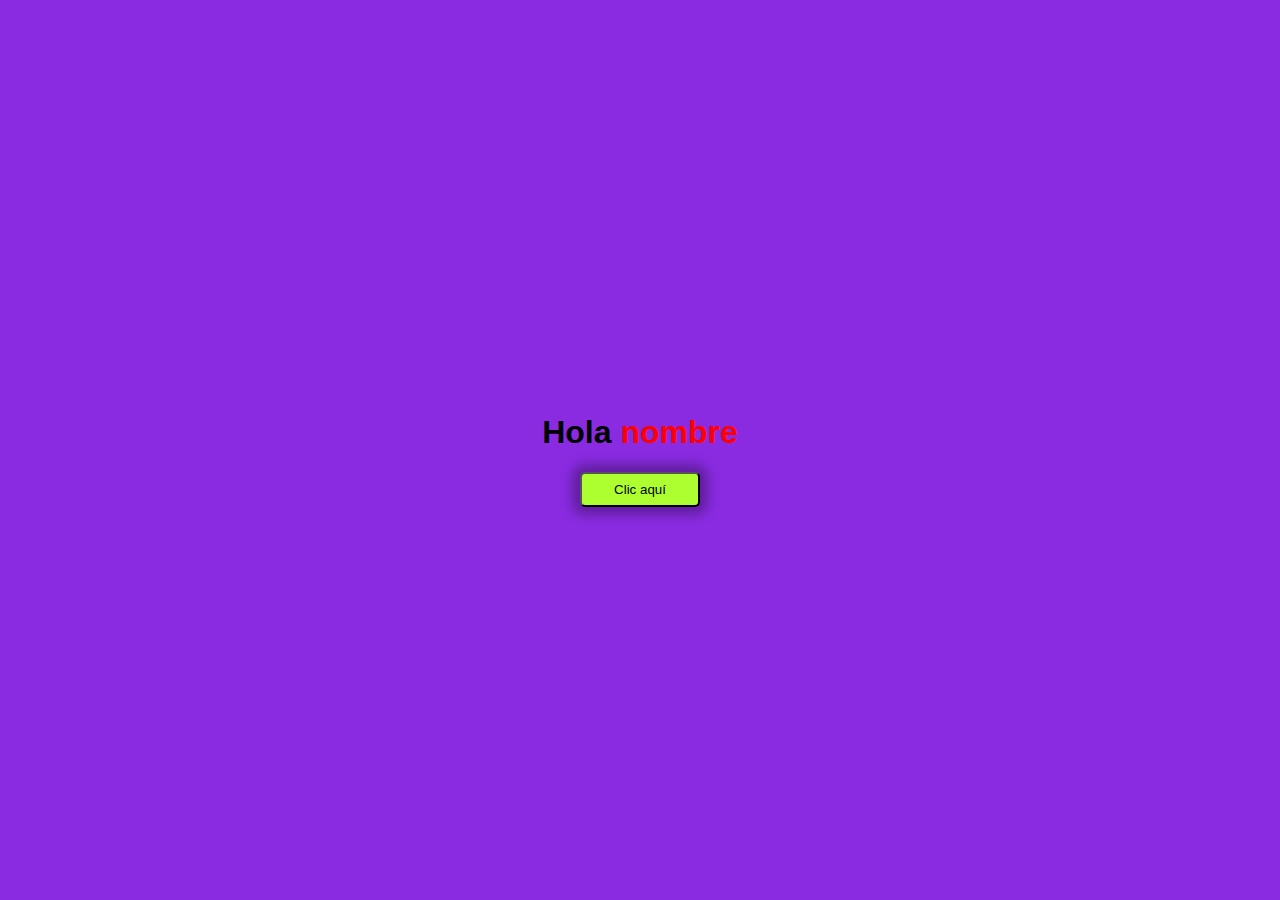
<file: 01-HelloApp/index.html>
<!DOCTYPE html>
<html lang="en">
    <head>
        <meta charset="UTF-8">
        <meta name="viewport" content="width=device-width, initial-scale=1.0">
        <title>Hello Application</title>
        <link rel="stylesheet" href="./styles.css">
    </head>
    <body>
        <div class="container">
            <h1>Hola <span id="content">nombre </span></h1>
            <button>Clic aquí</button>
        </div>


        <script src="./script.js"></script>
    </body>
</html>
</file>
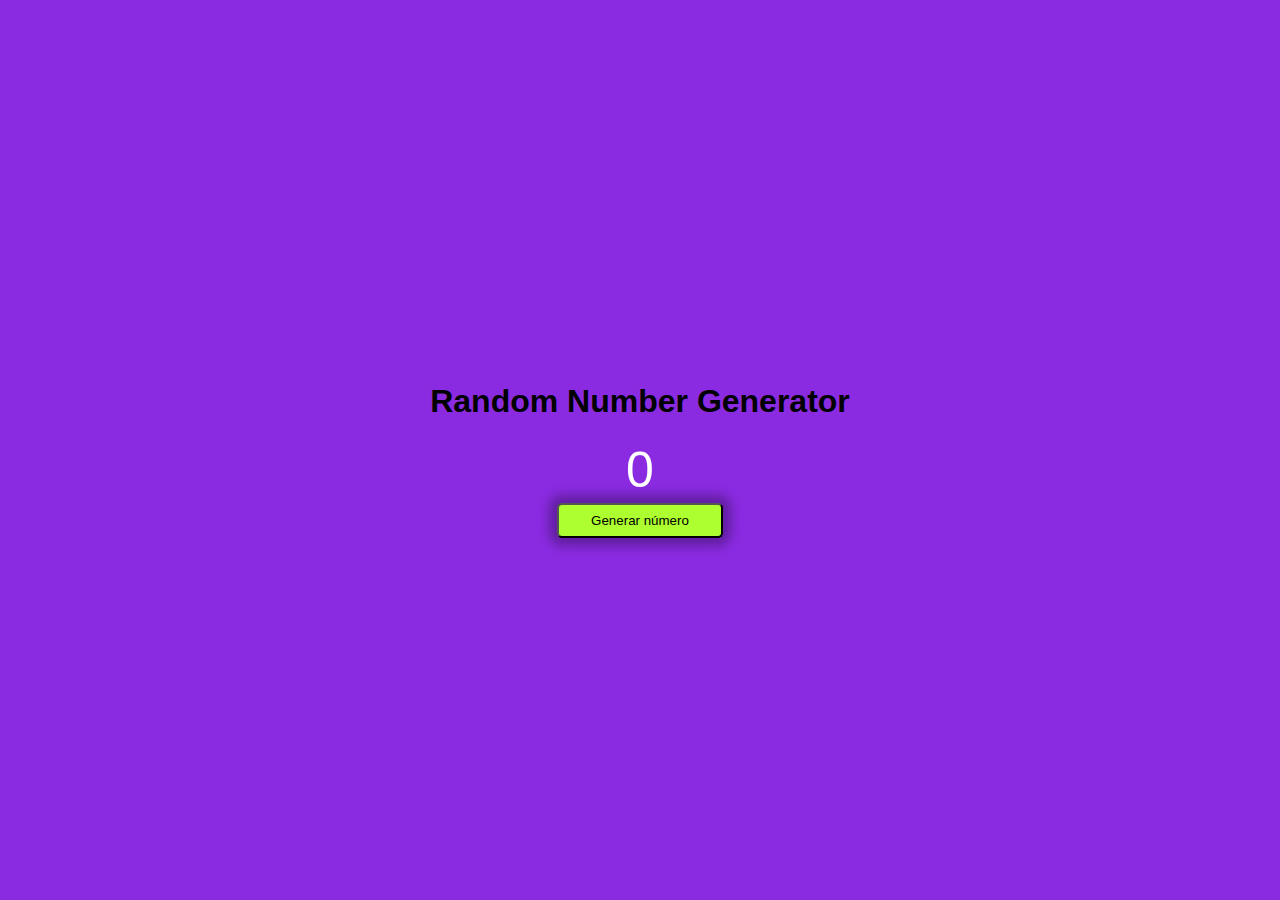
<file: 02-RandomNumberGenerator/index.html>
<!DOCTYPE html>
<html lang="en">
    <head>
        <meta charset="UTF-8">
        <meta name="viewport" content="width=device-width, initial-scale=1.0">
        <title>Random Number Generator</title>
        <link rel="stylesheet" href="./style.css">
    </head>
    <body>

        <div class="container">
            <h1> Random Number Generator</h1>
            <div class="number-container">
                <span id="random-number">0</span>
            </div>
            <button id="btn-generate" class="btn-generate">Generar número</button>
        </div>
        


        <script src="./script.js"></script>
    </body>
</html>
</file>
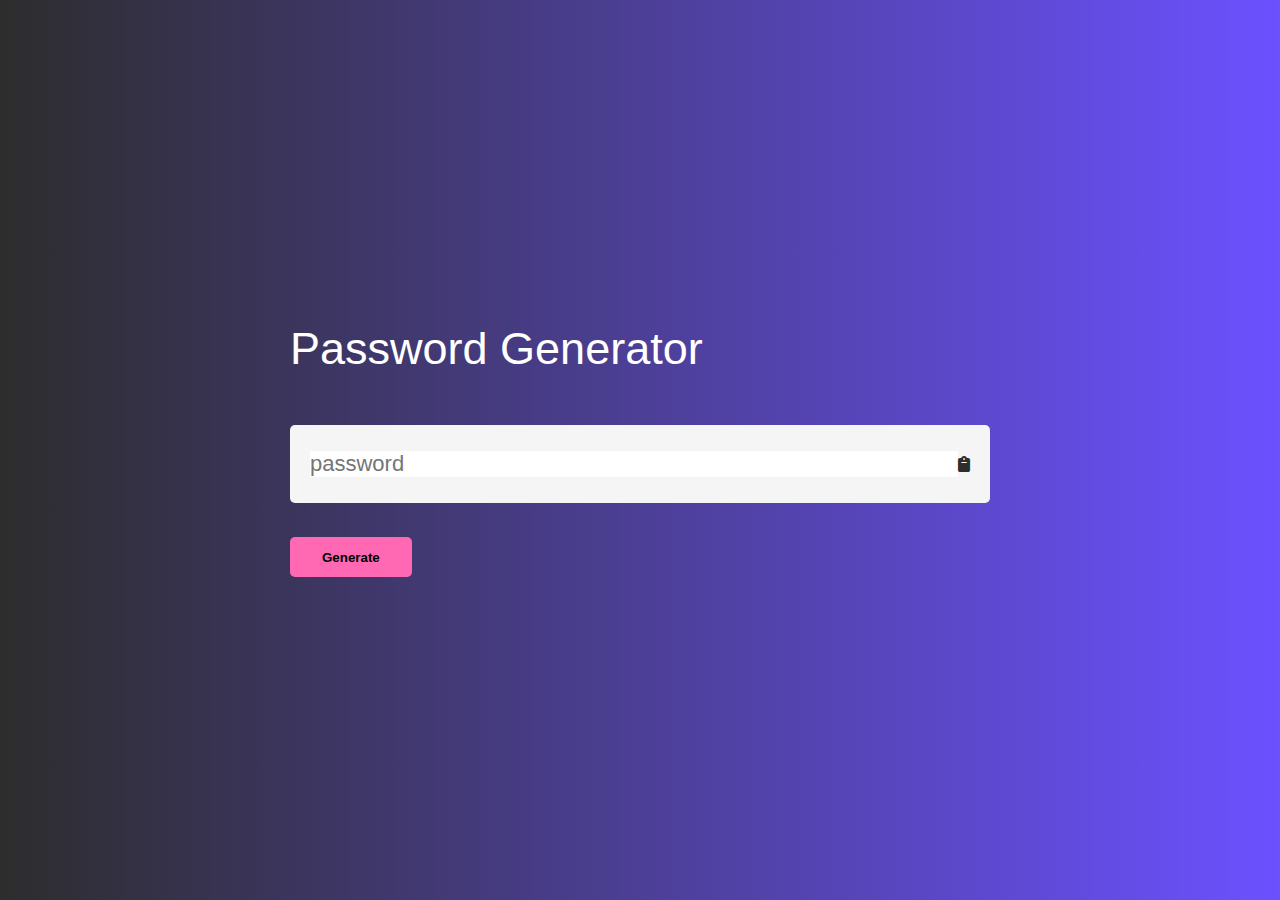
<file: 03-PasswordGenerator/index.html>
<!DOCTYPE html>
<html lang="en">
    <head>
        <meta charset="UTF-8">
        <meta name="viewport" content="width=device-width, initial-scale=1.0">
        <title>Password Generator</title>
        <link rel="stylesheet" href="./style.css">
        <link rel="stylesheet" href="https://cdnjs.cloudflare.com/ajax/libs/font-awesome/6.7.2/css/all.min.css" integrity="sha512-Evv84Mr4kqVGRNSgIGL/F/aIDqQb7xQ2vcrdIwxfjThSH8CSR7PBEakCr51Ck+w+/U6swU2Im1vVX0SVk9ABhg==" crossorigin="anonymous" referrerpolicy="no-referrer" />
    </head>
    <body>
        <div class="container">
            <div class="container-random-password">
                <h1>Password Generator</h1>
                <div class="display-password">
                    <input type="text" id="password" placeholder="password">
                    <i class="fas fa-clipboard" id="copy"></i>
                </div>
                <button id="btn">Generate</button>
            </div>
        </div>
        <script src="./script.js"></script>
    </body>
</html>
</file>
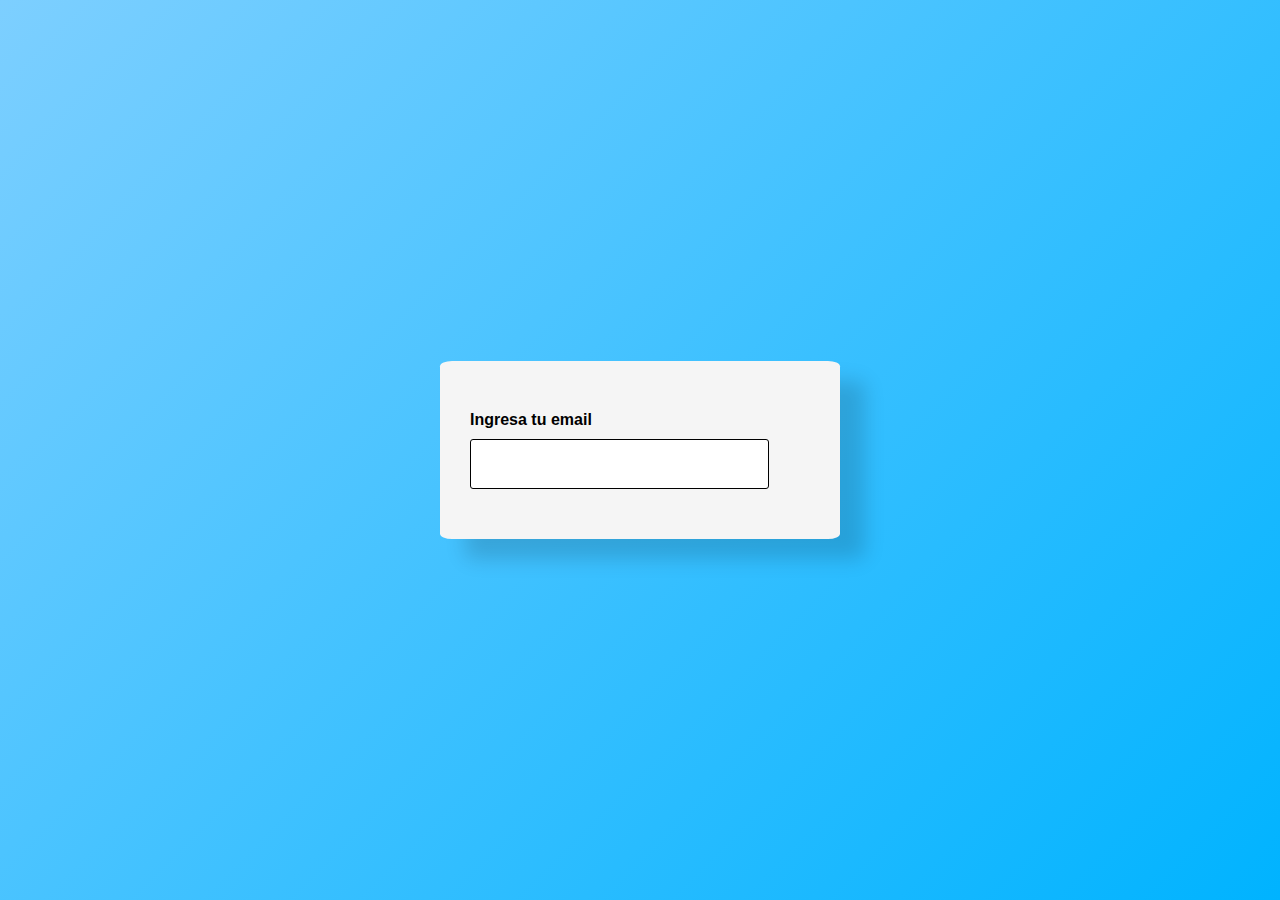
<file: 04-EmailValidation/index.html>
<!DOCTYPE html>
<html lang="en">
    <head>
        <meta charset="UTF-8">
        <meta name="viewport" content="width=device-width, initial-scale=1.0">
        <title>Email Validation</title>
        <link rel="stylesheet" href="https://cdnjs.cloudflare.com/ajax/libs/font-awesome/6.7.2/css/all.min.css" integrity="sha512-Evv84Mr4kqVGRNSgIGL/F/aIDqQb7xQ2vcrdIwxfjThSH8CSR7PBEakCr51Ck+w+/U6swU2Im1vVX0SVk9ABhg==" crossorigin="anonymous" referrerpolicy="no-referrer" />
        <link rel="stylesheet" href="./style.css">
    </head>
    <body>
        <div class="container">
            <div class="email-container">
                <label>Ingresa tu email</label>
                <input type="email" id="email-input" oninput="checker()">
                <div id="icon">
                </div>
                <p id="email-input-message">Ingresa un email valido</p>
            </div>
        </div>
        <script src="./script.js"></script>
    </body>
</html>
</file>
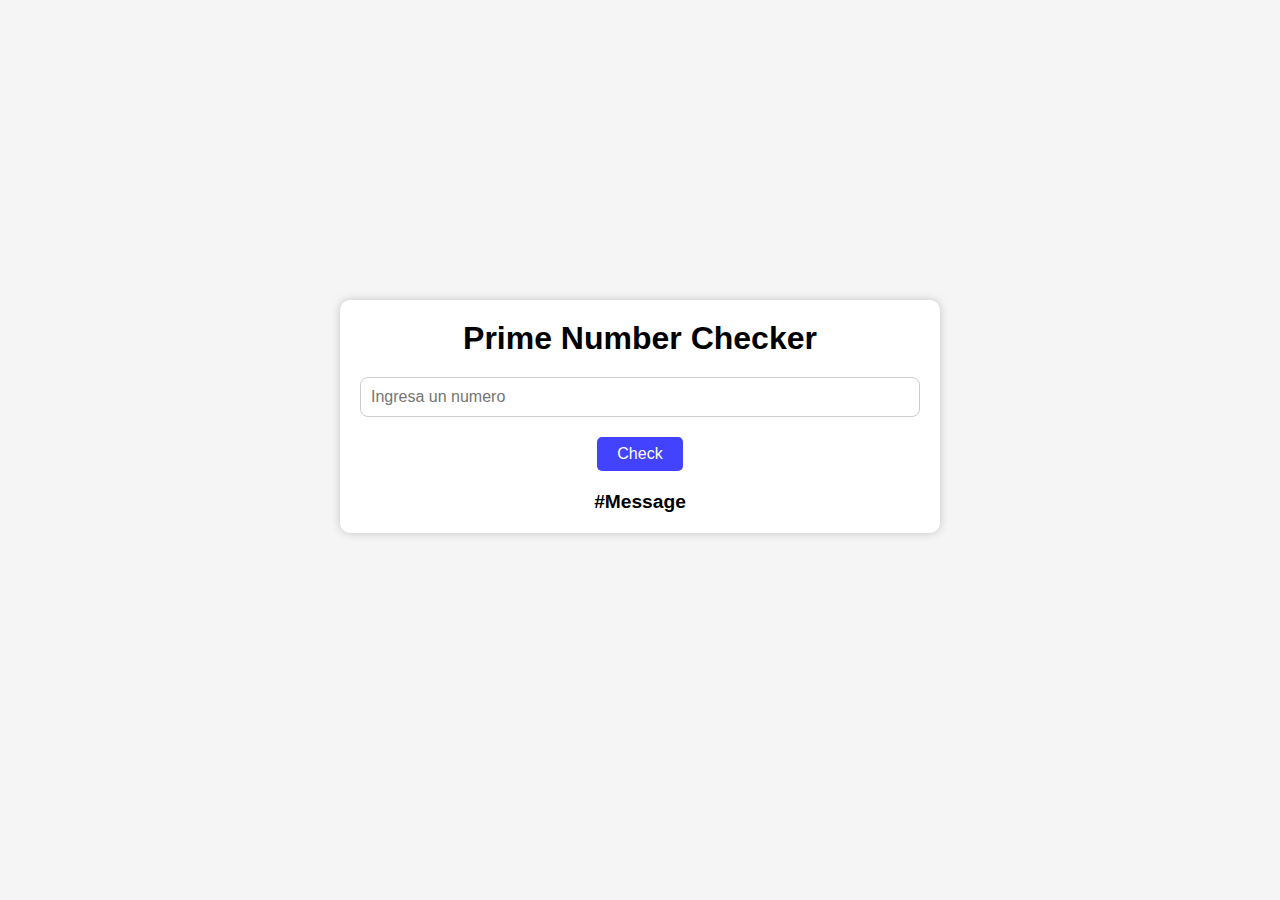
<file: 05-PrimeNumberChecker/index.html>
<!DOCTYPE html>
<html lang="en">
    <head>
        <meta charset="UTF-8">
        <meta name="viewport" content="width=device-width, initial-scale=1.0">
        <title>Prime Number Checker</title>


        <link rel="stylesheet" href="./style.css">
    </head>
    <body>
        <div class="container">
            <h1>Prime Number Checker</h1>

            <input type="number" id="numberInput" placeholder="Ingresa un numero">
            <button id="checkButton"> Check</button>
            <p id="message">#Message</p>
            <script src="./script.js"></script>
        </div>
       
    </body>
</html>
</file>
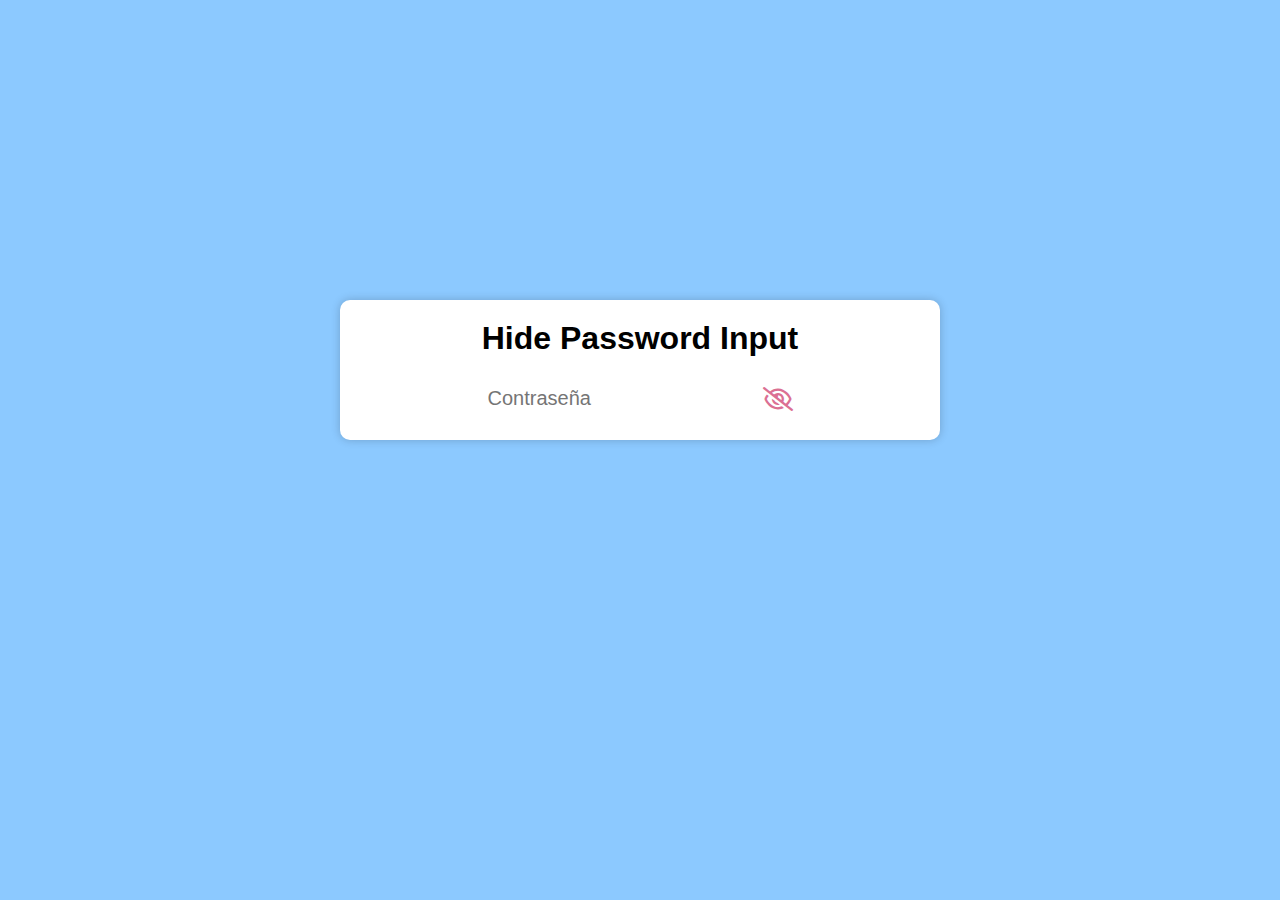
<file: 06-HidePassword/index.html>
<!DOCTYPE html>
<html lang="en">
    <head>
        <meta charset="UTF-8">
        <meta name="viewport" content="width=device-width, initial-scale=1.0">
        <title>HidePassword</title>
        <link rel="stylesheet" href="https://cdnjs.cloudflare.com/ajax/libs/font-awesome/6.7.2/css/all.min.css" integrity="sha512-Evv84Mr4kqVGRNSgIGL/F/aIDqQb7xQ2vcrdIwxfjThSH8CSR7PBEakCr51Ck+w+/U6swU2Im1vVX0SVk9ABhg==" crossorigin="anonymous" referrerpolicy="no-referrer" />
        <link rel="stylesheet" href="./style.css">
    </head>
    <body>

        <div class="container">
            <div class="input-title">
                 <h1>Hide Password Input</h1>
            </div>
            <div class="input-box">
                <input type="password" placeholder="Contraseña" id="password">
                <i class="far fa-eye-slash icono" id="eyeicon"></i>
            </div>
        </div>
        <script src="./script.js"></script>
    </body>
</html>
</file>
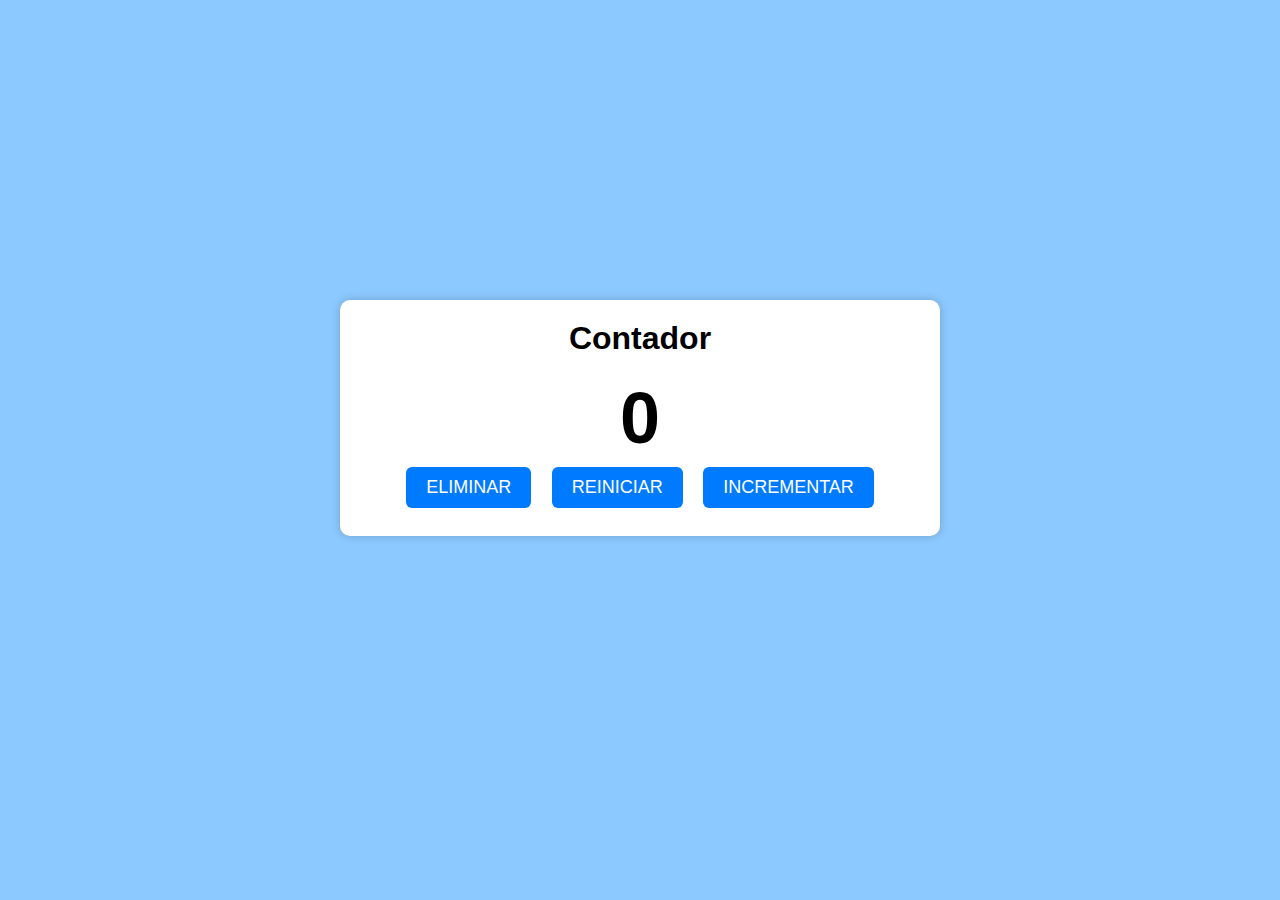
<file: 07-Counter/index.html>
<!DOCTYPE html>
<html lang="en">
    <head>
        <meta charset="UTF-8">
        <meta name="viewport" content="width=device-width, initial-scale=1.0">
        <title>Counter </title>
        <link rel="stylesheet" href="./style.css">
    </head>
    <body>
        <div class="container">
            <h1>Contador</h1>
            <span id="value">0</span>

            <div class="acciones">
                <button class="btn" id="delete-btn">Eliminar</button>
                <button class="btn" id="reset-btn">Reiniciar</button>
                <button class="btn" id="increase-btn">Incrementar</button>
            </div>
        </div>

        <script src="./script.js"></script>
    </body>
</html>
</file>
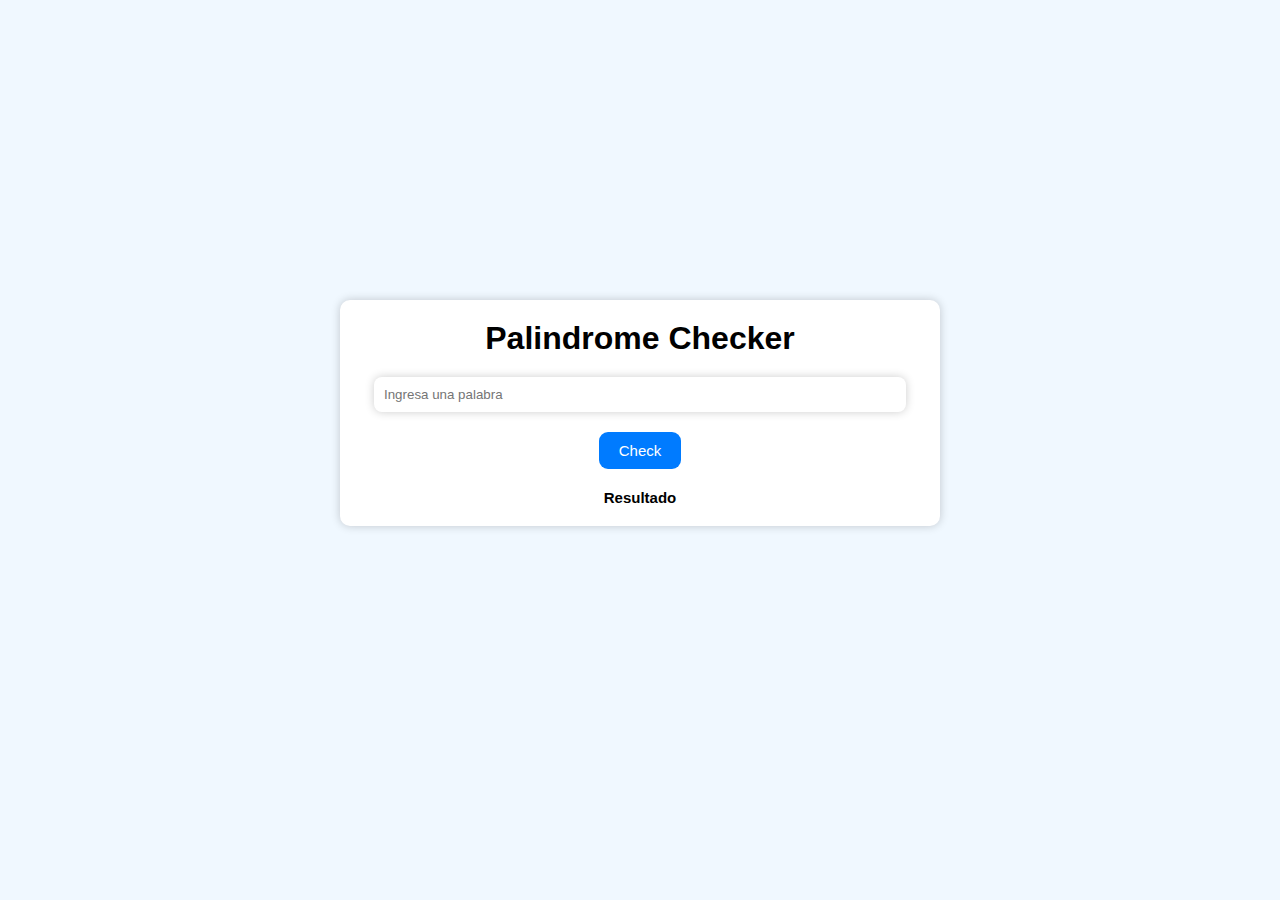
<file: 08-PalindromeChecker/index.html>
<!DOCTYPE html>
<html lang="en">
    <head>
        <meta charset="UTF-8">
        <meta name="viewport" content="width=device-width, initial-scale=1.0">
        <title>Palindrome Checker</title>

        <link rel="stylesheet" href="./style.css">
    </head>
    <body>

        <div class="container">
            <h1>Palindrome Checker</h1>
            <input type="text" id="inputText" placeholder="Ingresa una palabra">
            <button id="btn">Check</button>
            <div id="result">Resultado</div>
        </div>
        <script src="./script.js"></script>
    </body>
</html>
</file>
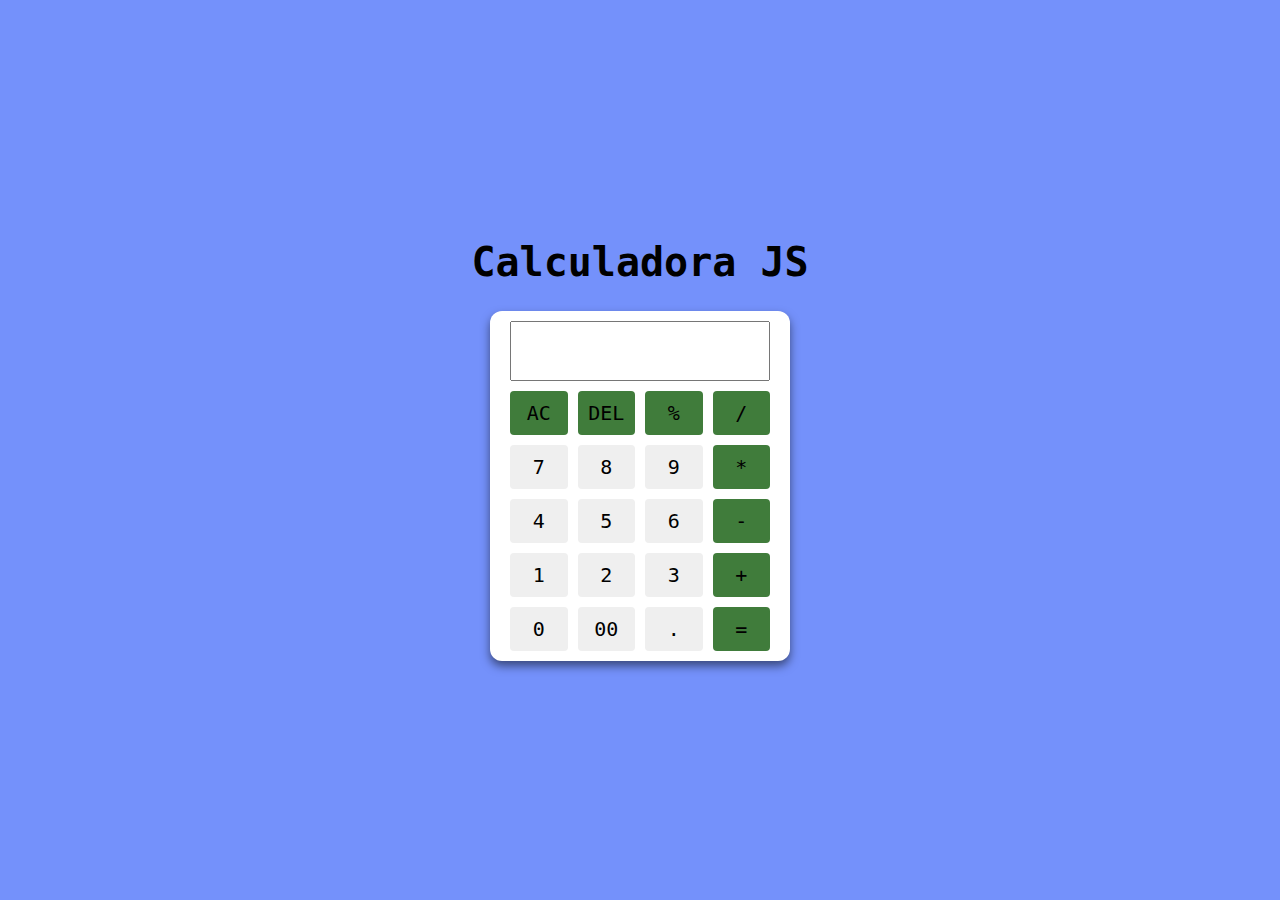
<file: 09-Calculator/index.html>
<!DOCTYPE html>
<html lang="en">
    <head>
        <meta charset="UTF-8">
        <meta name="viewport" content="width=device-width, initial-scale=1.0">
        <title>Calculadora JS</title>
        
        <link rel="stylesheet" href="./css/style.css">
    </head>
    <body>
        <h1 class="title">Calculadora JS</h1>
        <div class="container">
            <input type="text" class="display">
            <div class="buttons">
                 <button class="operator" data-value="AC">AC</button>
                 <button class="operator" data-value="DEL">DEL</button>
                 <button class="operator" data-value="%">%</button>
                 <button class="operator" data-value="/">/</button>
                 <button data-value="7">7</button>
                 <button data-value="8">8</button>
                 <button data-value="9">9</button>
                 <button class="operator" data-value="*">*</button>
                 <button data-value="4">4</button>
                 <button data-value="5">5</button>
                 <button data-value="6">6</button>
                 <button class="operator" data-value="-">-</button>
                 <button data-value="1">1</button>
                 <button data-value="2">2</button>
                 <button data-value="3">3</button>
                 <button class="operator" data-value="+">+</button>
                 <button data-value="0">0</button>
                 <button data-value="00">00</button>
                 <button data-value=".">.</button>
                 <button class="operator" data-value="=">=</button>

            </div>

        </div>
    </body>
    <script src="./script.js"></script>
</html>
</file>
<file: 01-HelloApp/styles.css>
body{
    margin: 0;
    padding: 0;
    font-family: sans-serif;
    display: flex;
    justify-content: center;
    align-items: center;
    height: 100vh;

    background-color: blueviolet;
}

.container{
    text-align: center;
}

span{
    color: red;
}

button{
    background-color: greenyellow;
    padding: 0.5rem 2rem;
    box-shadow: 0 0 12px 8px rgba(0, 0, 0, 0.3);
    cursor: pointer;
    border-radius: 5px;
}
button:hover{
    transform: scale(1.1);
}
</file>
<file: 02-RandomNumberGenerator/style.css>
body{
    margin:0;
    padding: 0;
    font-family: sans-serif;
    display: flex;
    justify-content: center;
    align-items: center;
    height: 100vh;
    background-color: blueviolet;
}

.container{
    text-align: center;
}
.number-container{
    font-size: 50px;
    color: white;
    animation: color-change 2s ease-in-out;
}

.btn-generate{
    margin-top: 4px;
    background-color: greenyellow;
    padding: 0.5rem 2rem;
    box-shadow: 0 0 12px 8px rgba(0, 0, 0, 0.3);
    cursor: pointer;
    border-radius: 5px;
}

.btn-generate:hover{
    background-color: rgba(156, 255, 8, 0.753);
}
</file>
<file: 03-PasswordGenerator/style.css>
*{
    margin: 0;
    padding: 0;
    box-sizing: border-box;
    font-family: sans-serif;
    
}

body{
    background: linear-gradient(to right, #2d2d2d,#6b51ff);
    color: white;
}

.container{
    display: flex;
    align-items: center;
    justify-content: center;
    height: 100vh;
}
.container-random-password{
    margin:12%;
    width: 90%;
    max-width: 700px;
}
.display-password{
    width: 100%;
    margin-top: 50px;
    margin-bottom: 30px;
    color: #2d2d2d;
    background: whitesmoke;
    display: flex;
    align-items: center;
    justify-content: space-between;
    padding: 26px 20px;
    border-radius: 5px;
}
.container h1{
    font-weight: 500;
    font-size: 45px;

}
.display-password input{
    border: 0;
    outline: none;
    font-size: 22px;
    flex: 1;
}

.container button{
    margin-top: 4px;
    background-color: hotpink;
    padding: 0.8rem 2rem;
    cursor: pointer;
    border-radius: 5px;
    font-weight: bolder;
    border: 0;
    outline: none;
}
button:hover{
    background-color: rgba(255, 105, 180, 0.822);
}
</file>
<file: 04-EmailValidation/style.css>
*{
    padding:0;
    margin:0;
    box-sizing: border-box;

}

body{
    height: 100vh;
    background: linear-gradient(135deg, rgb(125, 207, 255),rgb(0, 179, 255));
}

.container{
    width: 400px;
    background-color: whitesmoke;
    padding: 50px 30px;
    position: absolute;
    transform: translate(-50%, -50%);
    top: 50%;
    left: 50%;
    border-radius: 3%;
    box-shadow: 25px 20px 20px rgba(0, 0, 0, 0.15);
    color: black;
    animation: containerAnimation 2s ease;
}

@keyframes containerAnimation{
    0%{
        opacity: 0;
        transform: translate(-50%, -60%);
    }
    100%{
        opacity: 1;
        transform: translate(-50%, -50%) ;
    }
}

label,
input,
#email-input-message{
    font-family: sans-serif;

}

label{
    display: inline-block;
    font-weight: bolder;
    margin-bottom: 10px;
}

input[type="email"]{
    border:  1px solid;
    border-radius: 3px;
    display: inline-block;
    width: 88%;
    height: 50px;
    padding: 5%;    
  
    font-weight: 400;
}

#icon{
    float: right;
    height: 50px;
    position: relative;
    font-size: 25px;
    padding-top: 10px;
}
#email-input-message{
    display: none;
    color: rgb(255, 45, 45);
    font-size: 14px;
    margin-top: 10px;
}
</file>
<file: 05-PrimeNumberChecker/style.css>
*{
    margin:0;
    padding:0;
    box-sizing: border-box;

}

body{
    font-family: sans-serif;
    background-color: whitesmoke;

}

/* card */
.container{
    max-width: 600px;
    margin: 300px auto;
    padding: 20px;
    text-align: center;
    background-color: #fff;
    border-radius: 10px;
    box-shadow: 0 0 10px rgba(0, 0, 0, 0.2);
}
/* fin card */


h1{
    font-size: 2rem;
    font-weight: bolder;
    margin-bottom: 20px;    

}

input{
    /* tomas todo el largo del contenedor */
    width: 100%; 
    padding: 10px;
    margin-bottom: 20px;
    border: 1px solid #ccc;
    border-radius: 8px;
    font-size: 1rem;
}
button{
    padding: 8px 20px;
    background-color: rgb(66, 66, 255);
    color: white;
    border: none;
    outline: none;
    font-size: 1rem;
    cursor: pointer;
    border-radius: 5px;
}

p{
    font-size: 1.2rem;
    font-weight: bolder;
    margin-top: 20px;
}
</file>
<file: 06-HidePassword/style.css>
*{
    margin: 0;
    padding: 0;
    box-sizing: border-box;
    font-family: sans-serif


}
body{
    background-color: rgb(140, 201, 255);
}
h1{
    font-size: 2rem;
    font-weight: bolder;
    margin-bottom: 20px;    

}
.container{
    max-width: 600px;
    margin: 300px auto;
    padding: 20px;
    background-color: #fff;
    border-radius: 10px;
    box-shadow: 0 0 10px rgba(0, 0, 0, 0.2);
    
    display: flex;
    flex-direction: column;
    align-items: center;
}
.input-box{
    display: flex;
    /* flex-direction: row; */
}
.input-box .icono{
    display: flex; 
    justify-content: center;
    align-items: center;
    margin-left: 10px;
}
.input-title{
    display: flex;
    flex-direction: column;
}
.input-box input{
    width: 100%;
    padding: 10px 0;
    border: none;
    border-radius: 5px;
    font-size: 20px;
    color: black;
}

.input-box i{
    font-size: 24px;
    cursor: pointer;
    color: palevioletred;
}
</file>
<file: 07-Counter/style.css>
*{
    margin:0;
    padding:0;
    box-sizing: border-box;
    font-family: sans-serif
}
body{
    background-color: rgb(140, 201, 255);
}
h1{
    font-size: 2rem;
    font-weight: bolder;
    margin-bottom: 20px;    

}
#value{
    font-size: 72px;
    font-weight: bolder;
    transition: color 0.3s ease-in-out;

}
#value.negative{
    color: red;
}
.btn{
    text-transform: uppercase;
    background: #007bff;
    color: #fff;
    padding: 10px 20px;
    font-size: 18px;
    border: none;
    margin: 8px;
    cursor: pointer;
    border-radius: 6px;

}
.btn:hover{
    background-color: #0056b3;
}
.container{
    max-width: 600px;
    padding: 20px;
    margin: 300px auto;

    box-shadow: 0 0 10px rgba(0, 0, 0, 0.2);
    background-color: #fff;
    border-radius: 10px;

    display: flex;
    flex-direction: column;
    align-items: center;

    animation: containerAnimation 1s ease-in-out;
}

@keyframes containerAnimation {
    from {
        opacity:0;
        transform: translateY(-20px)
    }
    to{
        opacity:1;
        transform: translateY(0)
    }
}
</file>
<file: 08-PalindromeChecker/style.css>
*{
    margin:0;
    padding:0;
    box-sizing: border-box;
}

body{
    font-family: sans-serif;
    background-color: aliceblue;
}

.container{
    max-width: 600px;
    margin: 300px auto;
    padding: 20px;

    text-align: center;
    background-color: #fff;
    border-radius: 10px;
    box-shadow: 0 0 10px rgba(0, 0, 0, 0.2);
}

h1{
    font-size: 2rem;
    font-weight: bolder;
}

#inputText{
    width: 95%;
    padding: 10px;
    margin-top:20px;
    border-radius: 8px;
    border: none;
    box-shadow: 0 0 10px rgba(0, 0, 0, 0.2);
    margin-bottom: 20px;

}

button{
    background-color: #007bff;
    color: #fff;
    border: none;
    padding: 10px 20px;
    cursor: pointer;
    border-radius: 9px;
    font-size: 15px;


}
button:hover{
    background-color: #0056b3;    
}

#result{
    margin-top: 20px;
    font-size: 15px;
    font-weight: bolder;
}
</file>
<file: 09-Calculator/css/style.css>
:root{
    --font-family: monospace;
    --main-color: #7491fb;


}
*{
    margin:0;
    padding:0;
    box-sizing: border-box;
    font-family:var(--font-family) ;
}

body{
    height: 100vh;
    /* al usar el display flex nos habilita align items y justify content */
    display: flex;
    align-items: center;
    justify-content: center;
    flex-direction: column;
    background-color: #7491fb;
}

.title{
    font-size: 40px;
    margin-bottom: 2%;
}

.container{
    position: relative;
    max-width: 300px;
    width: 100%;
    border-radius: 12px; 
    /* tamaño y color al borde de la caja de la calculadora */
    padding: 10px 20px 10px;
    background-color: #fff;
    box-shadow:0 5px 10px rgba(0, 0, 0, 0.5) ;

}

.display{
    height: 60px;
    width: 100%;
    outline: none;
    /* border: none ; */

    text-align: right;
    margin-bottom: 10px;
    font-size: 25px;
    color: black;
    pointer-events: none;

}
.buttons{
    display: grid;
    grid-gap: 10px;
    grid-template-columns: repeat(4, 1fr);
}

.buttons button {
    padding: 10px;
    border-radius: 4px;
    border: none;
    font-size: 20px;
    cursor: pointer;

}

.buttons button:active{
    transform: scale(0.99);
}

.operator {
    background-color: rgb(64, 124, 59);
}
</file>
